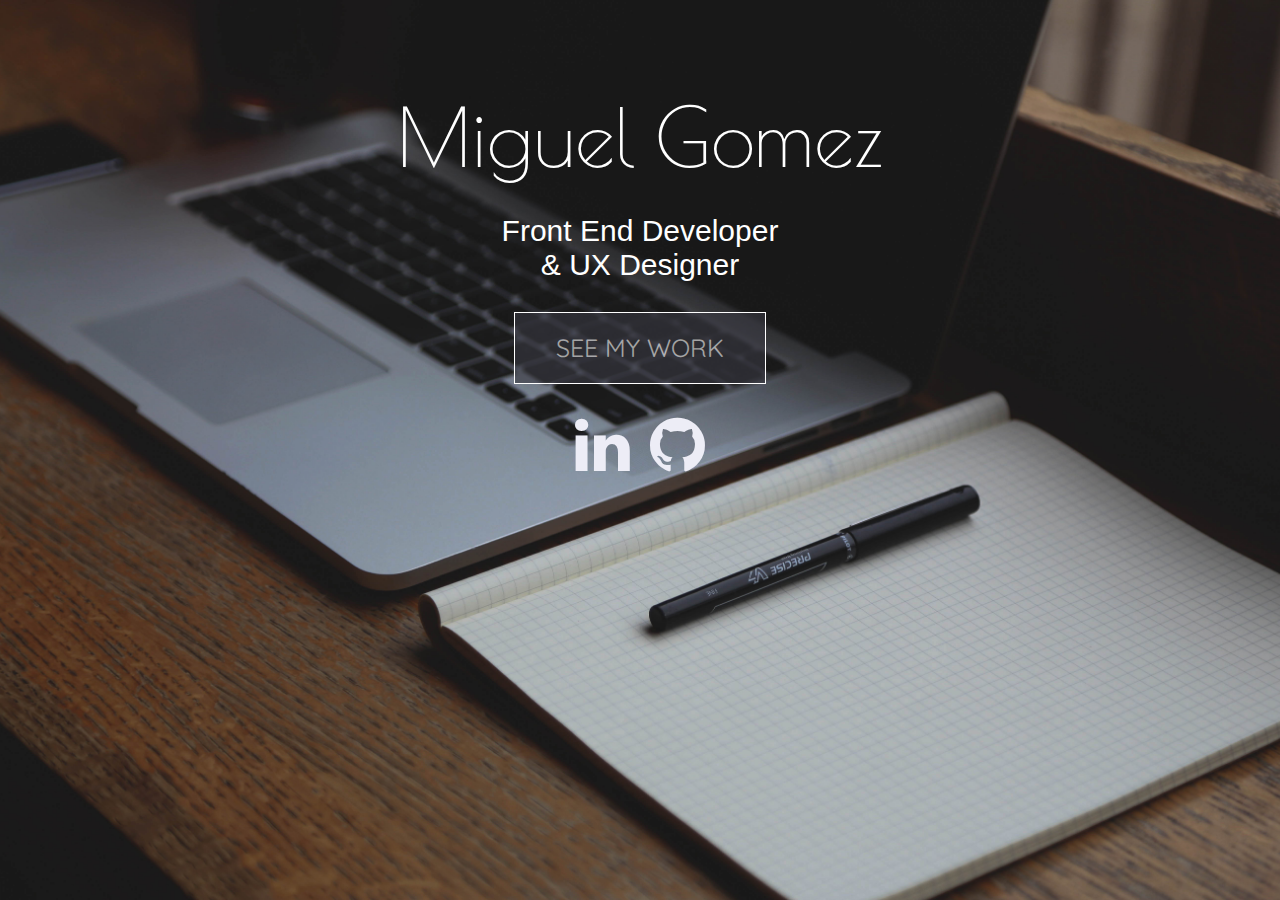
<file: index.html>
<!DOCTYPE html>
<html>
<head>

	<!-- include style sheet with media queries-->
	<link rel="stylesheet" type="text/css" href="./index_style.css">
	<link href='https://fonts.googleapis.com/css?family=Poiret+One' rel='stylesheet' type='text/css'>
	<link href='https://fonts.googleapis.com/css?family=Quicksand' rel='stylesheet' type='text/css'>
	<link rel="stylesheet" href="./font_awesome/css/font-awesome.min.css">
	<meta name="viewport" content="width=device-width, initial-scale=1.0">
	<title>Miguel's Portfolio</title>

	<!-- google -->
	<meta charset="UTF-8">
	<meta name="Description" CONTENT="Miguel Gomez's Portfolio">
	<meta name="keywords" content="Miguel Gomez Uniiculture Front End Developer UX">
	<meta name="author" content="Miguel Gomez">

<script>
  (function(i,s,o,g,r,a,m){i['GoogleAnalyticsObject']=r;i[r]=i[r]||function(){
  (i[r].q=i[r].q||[]).push(arguments)},i[r].l=1*new Date();a=s.createElement(o),
  m=s.getElementsByTagName(o)[0];a.async=1;a.src=g;m.parentNode.insertBefore(a,m)
  })(window,document,'script','https://www.google-analytics.com/analytics.js','ga');

  ga('create', 'UA-72460699-2', 'auto');
  ga('send', 'pageview');

</script>

</head>
<body>

<div id="page">


	<div id="name"> 
		Miguel Gomez 

	</div> <!-- end name-->
	
	<div id="career">
		Front End Developer <br>& UX Designer
	</div> <!-- end career -->

	<div id="work_box">

		<div id="work_box_content">
		
				<a href="./portfolio_v1.html"> SEE MY WORK</a> 
		</div>
	</div>  <!-- end work_box -->


	<div id = "social">
		<div id = "icons">
			<a target="_blank" href="https://www.linkedin.com/in/miguelgomez3">
				<i class="fa fa-linkedin fa-4x"></i>
			</a> &nbsp; &nbsp;		

			<a target="_blank" href="https://github.com/sftechnetwork">
				<i class="fa fa-github fa-4x"></i>
			</a>

		</div>


	</div>

</div>


</body>
</html>
</file>
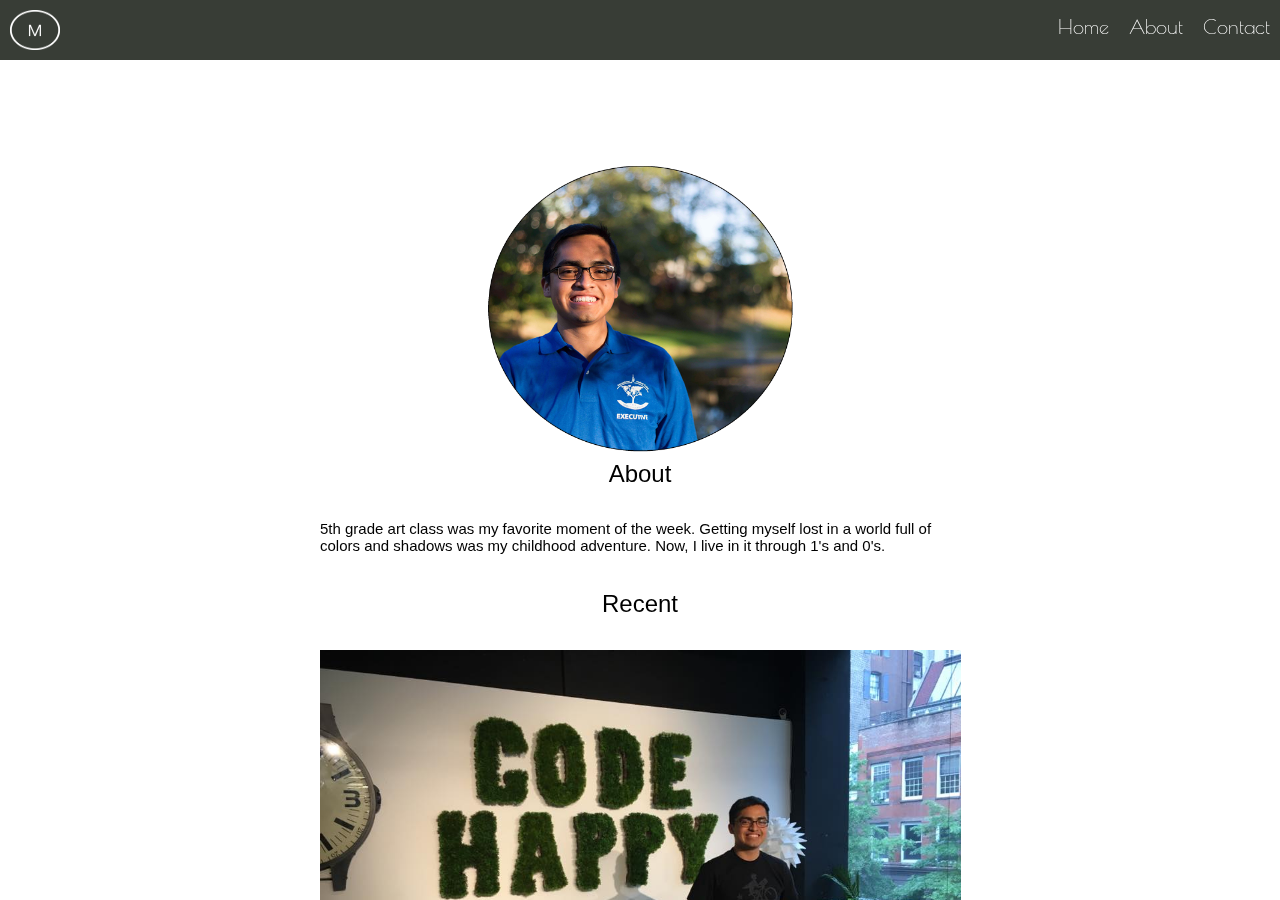
<file: about.html>
<!DOCTYPE html>
<html>
<head>
	<title>About</title>

	<script src="https://ajax.googleapis.com/ajax/libs/jquery/1.12.2/jquery.min.js"></script> <!-- jQuery for the toggle JS fuctionality-->
	<link rel="stylesheet" href="./font_awesome/css/font-awesome.min.css"> <!-- icons -->
	<meta name="viewport" content="width=device-width, initial-scale=1.0">  <!-- mobile friendly -->
	<link rel="stylesheet" type="text/css" href="./style/about_style.css">
	<link href='https://fonts.googleapis.com/css?family=Poiret+One' rel='stylesheet' type='text/css'>

	<!-- google -->
	<meta charset="UTF-8">
	<meta name="Description" CONTENT="Miguel Gomez's Portfolio">
	<meta name="keywords" content="Miguel Gomez Uniiculture Front End Developer UX">
	<meta name="author" content="Miguel Gomez">

<script>
  (function(i,s,o,g,r,a,m){i['GoogleAnalyticsObject']=r;i[r]=i[r]||function(){
  (i[r].q=i[r].q||[]).push(arguments)},i[r].l=1*new Date();a=s.createElement(o),
  m=s.getElementsByTagName(o)[0];a.async=1;a.src=g;m.parentNode.insertBefore(a,m)
  })(window,document,'script','https://www.google-analytics.com/analytics.js','ga');

  ga('create', 'UA-72460699-2', 'auto');
  ga('send', 'pageview');

</script>


</head>
<body>

	<div id = "page">
		<div id="header">

			<a href="./index.html"><img src="./images/logo.png" align="left"></a> 

			<a href="#" id="menu_button">
				<i class="fa fa-bars fa-2x" aria-hidden="true"></i>
			</a>

			<div id= "menu_list">
				<a href="./portfolio_v1.html">Home</a> &nbsp;  &nbsp;
				<a href="./about.html">About</a> &nbsp; &nbsp;
				<a href="./contact.html">Contact</a>
			</div>



		</div> <!-- end header -->

		<div id="menu_detail">
			<ul>
				<li><a href="./portfolio_v1.html">Home</a></li>
				<li><a href="./about.html">About</a></li>
				<li><a href="./contact.html">Contact</a></li>

			</ul>
		</div>  <!-- end menu_detail -->

		<div id= "mobile">
			<div id="box1">
				<img src="./images/me.png" width="641" height="300">
			</div>

			<div id="box2">
				About
			</div>

			<div id="box3">
				<div class="description"> 5th grade art class was my favorite moment of the week. Getting myself lost in a world full of colors and shadows was my childhood adventure. Now, I live in it through 1's and 0's.
				</div>
			</div>



		</div>  <!-- end mobile -->

		<div id="desktop">
			<div id="box1">
				<img src="./images/me.png" width="641" height="300">
			</div>

			<div id="box2">
				About
			</div>

			<div id="box3">
				<div class="description"> 5th grade art class was my favorite moment of the week. Getting myself lost in a world full of colors and shadows was my childhood adventure. Now, I live in it through 1's and 0's.
				</div>
			</div>


		</div> <!-- end desktop -->

		<div id="box4">
			Recent
		</div>

		<div id="box5">
			<img src="./images/recent.jpg" width="641" height="300">
		</div>

		<div id="box6">
			<div class="description"> (June 5, 2016) - Participated in my first ever Hackathon. Came out as part the Winning team of the AngelHack Manhattan, New York 2016! <a href="http://www.hackathon.io/64943">Read more</a>

			</div>
		</div>

		<div id="box7">
			<img src="./images/ohio.jpg" width="641" height="300">
		</div>

		<div id="box8">
			<div class="description"> (April 10, 2016) - Winner of the first-ever Charles J. Ping International Leadership Award for a domestic student. <a href="https://www.ohio.edu/compass/stories/15-16/04/2016-leadership-awards-gala-coverage.cfm?utm_source=Athens+UG+Students+-+Spring+2016&utm_campaign=e9a7dc4780-Compass_Monday%2C+April+11%2C+2016+athens+ug+students&utm_medium=email&utm_term=0_eee6ab0985-e9a7dc4780-41213769">Read more</a>

			</div>
		</div>

		<div id="box9">
			<img src="./images/scripps.jpg" width="641" height="300">
		</div>

		<div id="box10">
			<div class="description"> (March 14, 2016)- Winners of the Diversity Prize ($5,000) for the 2016 Scripps Innovation Challenge. <a href="https://www.ohio.edu/scrippscollege/innovationchallenge/">Read more</a>

			</div>
		</div>


		<div id="box11">
			<img src="./images/startup.jpg" width="641" height="300">
		</div>

		<div id="box12">
			<div class="description"> (October 5, 2015) -  Participated in my first ever Startup Weekend in Athens, OH. Found an amazing team to launch the second verson of Uniiculture. <a href="http://www.ohio-forum.com/2015/10/student-starts-uniiculture-social-platform/">Read more</a>

			</div>
		</div>

		<div id="footer">
			<div id="footer_word"><br>
				A Miguel Gomez production <br>
				&copy; Copyright 2016. All Rights Reserved 

			</div>
			<div id="links">
				<a href="./portfolio_v1.html">Home</a> &nbsp;
				<a href="./about.html">About</a> &nbsp;
				<a href="./contact.html">Contact </a>
			</div>


		</div>  <!-- end footer -->



	</div> <!-- page -->




<script type="text/javascript">
	$(document).ready(function(){
		$("#menu_button").click(function(){
			$("#menu_detail").slideToggle(700);
		});
	});



</script>


</body>
</html>
</file>
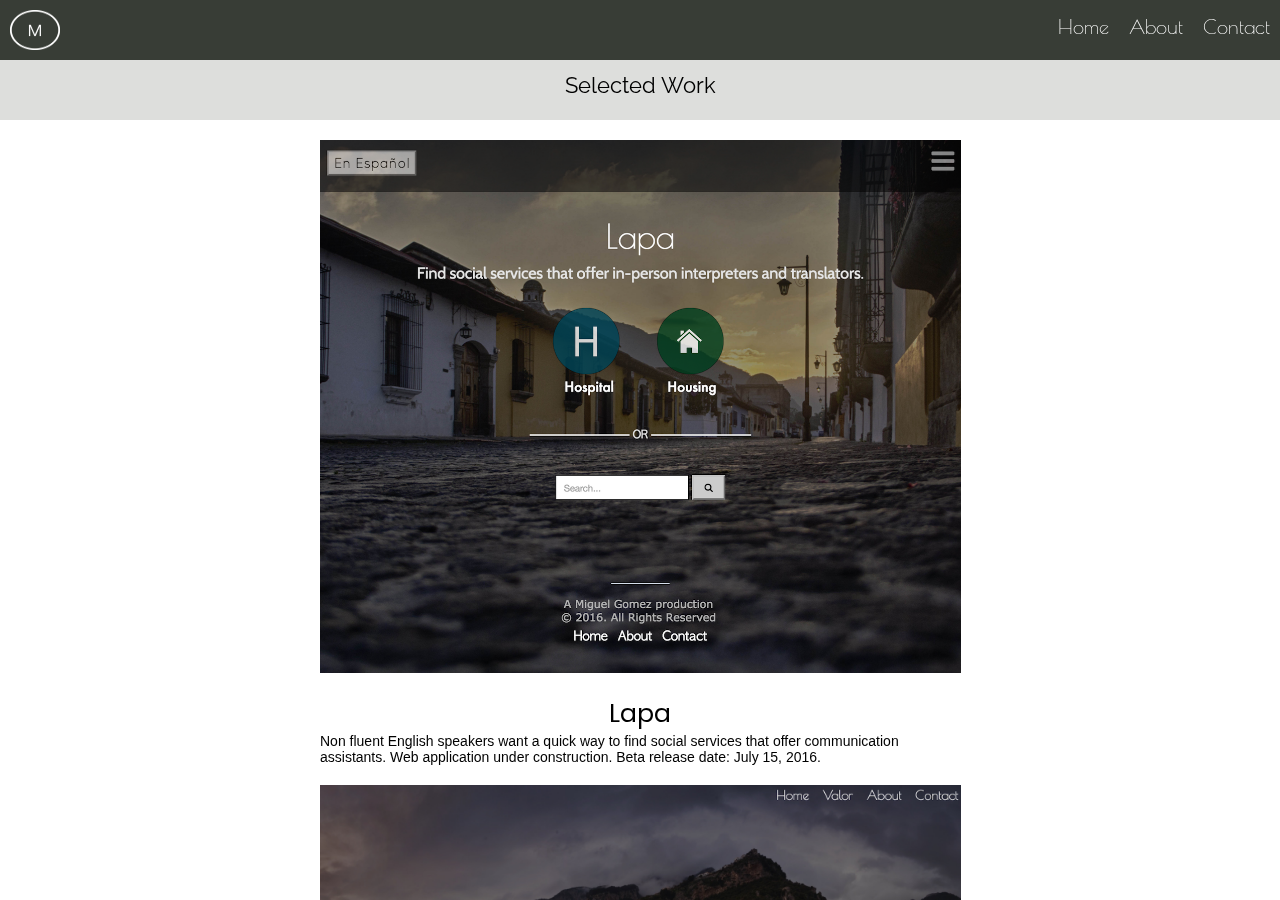
<file: portfolio_v1.html>
<!DOCTYPE html>
<html>
<head>
	
	<script src="https://ajax.googleapis.com/ajax/libs/jquery/1.12.2/jquery.min.js"></script> <!-- jQuery for the toggle JS fuctionality-->
	<link rel="stylesheet" href="./font_awesome/css/font-awesome.min.css"> <!-- icons -->
	<meta name="viewport" content="width=device-width, initial-scale=1.0">  <!-- mobile friendly -->
	<link rel="stylesheet" type="text/css" href="./style/portfolio_v1_style.css">
	<title>Portfolio</title>

<!-- fonts -->
	<link href='https://fonts.googleapis.com/css?family=Raleway' rel='stylesheet' type='text/css'>
	<link href='https://fonts.googleapis.com/css?family=Poppins' rel='stylesheet' type='text/css'>
	<link href='https://fonts.googleapis.com/css?family=Poiret+One' rel='stylesheet' type='text/css'>
	<!-- google -->
	<meta charset="UTF-8">
	<meta name="Description" CONTENT="Miguel Gomez's Portfolio">
	<meta name="keywords" content="Miguel Gomez Uniiculture Front End Developer UX">
	<meta name="author" content="Miguel Gomez">

<script>
  (function(i,s,o,g,r,a,m){i['GoogleAnalyticsObject']=r;i[r]=i[r]||function(){
  (i[r].q=i[r].q||[]).push(arguments)},i[r].l=1*new Date();a=s.createElement(o),
  m=s.getElementsByTagName(o)[0];a.async=1;a.src=g;m.parentNode.insertBefore(a,m)
  })(window,document,'script','https://www.google-analytics.com/analytics.js','ga');

  ga('create', 'UA-72460699-2', 'auto');
  ga('send', 'pageview');

</script>

</head>
<body>

	<div id = "page">


		<div id="header">

			
			<a href="./index"><img src="./images/logo.png" align="left"></a> 

			<a href="#" id="menu_button">
				<i class="fa fa-bars fa-2x" aria-hidden="true"></i>
			</a>

			<div id= "menu_list">
				<a href="./portfolio_v1.html">Home</a> &nbsp;  &nbsp;
				<a href="./about.html">About</a> &nbsp; &nbsp;
				<a href="./contact.html">Contact</a>
			</div>

		</div> <!-- end header-->


		<div id="menu_detail">
			<ul>
				<li><a href="./portfolio_v1.html">Home</a></li>
				<li><a href="./about.html">About</a></li>
				<li><a href="./contact.html">Contact</a></li>

			</ul>
		</div>  <!-- end menu_detail -->


		<div id= "box1">
			<div id="box1_word">
				Selected Work

			</div>
		</div> <!--end box1 -->

		


		<div id= "community_app">
			<a href="https://www.behance.net/gallery/40222681/Community-App">
				<img src="./images/app.png" width="641" height="350">
			</a>
		</div> <!-- end community_app -->

		<div id="community_app_box">
			<div class="title"> Lapa
			</div>

			<div class="detail_word"> 
			   Non fluent English speakers want a quick way to find social services that offer communication assistants. Web application under construction. Beta release date: July 15, 2016.

			</div>

		</div> <!-- end community_app_box -->




		<div id="box2">
			<a href="https://www.uniiculture.xyz/"><img src="./images/uniic.png" width="641" height="350"></a>

		</div> <!-- end box2 -->

		<div id="box3">
			<div class="title">Uniiculture.xyz
			</div>

			
			<div class="detail_word"> A web application to provide free on demand translation service to immigrants and permanent residents in Athens, OH and Manassas, VA.

			</div>
			

		</div>

		<div id="box4">
			 <a href="https://www.ohio.edu/internationalweek/"><img src="./images/i_week.png" width="641" height="350"></a>  
		</div>

		<div id="box5">
			<div class="title">International Week 2016
			</div>
			<div class="detail_word"> The official website for International Week. This week marks a celebration of different cultures and languages within the university and wider Athens communities.

			</div>
		</div>

		<div id="box6">
			<img src="./images/i_week_poster.jpg" width="641" height="400">

		</div>

		<div id ="box7">
			<div class="title">International Week Poster 
			</div>
			<div class="detail_word"> The 2016 theme for I-Week was "A Promise With No Boundaries". Over the course of this week, the international community promised to strive for unity and cultural understanding in the face of adversity.

			</div>		
		</div>

		<div id="box8">
			<img src="./images/i_w.jpg" width="641" height="400">

		</div>

		<div id= "box9">
			<div class="title"> International Women's Day Poster
			</div>
			<div class="detail_word"> Purple, green and white are the official International Women's day colors. The birds & the Earth represent the exploration of everyone's imagination and creativity.

			</div>	
		</div>

		<div id="box10">
		<img src="./images/elimes.png" width="641" height="400">
		</div>

		<div id="box11">
			<div class="title"> ELIMES'S Logo 
			</div>
			<div class="detail_word"> Elimes is a startup high-end fashion clothing line, based in Nigeria. The co-founders requested a logo that demonstrates the authenticity of their designs as well as the culture of Nigeria. Red, yellow, and green are colors that represent Pan-Africanist cultural expressions.

			</div>	
		</div>


		<div id="footer">
			<div id="footer_word"><br>
				A Miguel Gomez production <br>
				&copy; Copyright 2016. All Rights Reserved <br>
			</div>

			<div id="links">
				<a href="./portfolio_v1.html">Home</a> &nbsp;
				<a href="./about.html">About</a> &nbsp;
				<a href="./contact.html">Contact </a>
			</div>


		</div>  <!-- end footer -->



	</div>  <!-- end page -->



	






<script type="text/javascript">
	$(document).ready(function(){
		$("#menu_button").click(function(){
			$("#menu_detail").slideToggle(700);
		});
	});



</script>


</body>
</html>
</file>
<file: index_style.css>
/* Don't need a media querie bc css properties align with layout of sizes. */
	html { 
  		background: url(./images/contact.jpg) no-repeat center center fixed; 
  		-webkit-background-size: cover;
  		-moz-background-size: cover;
  		-o-background-size: cover;
  		background-size: cover;
	}

	
	#page{
		width: 100%;
		height: 80%;

 		margin: auto;
  		position: absolute;
  		top: 0; left: 0; bottom: 0; right: 0;

	}

	#name{
		/* margin-top: 700px;  */
		text-align: center;
		color: white;
		font-family: 'Poiret One', cursive;
		font-size: 80px;
	}



	#work_box{

		margin-top: 30px;
		border-style: solid;
		border-width: 0px;
		color: white;
	}

	#work_box_content{
		
		margin: auto;
		border-style: solid;
		border-width: 1px;
		width: 250px;
		height: 70px;
		font-family: 'Quicksand', sans-serif;
	}


	#work_box_content a{
		display: block;
		width: 250px;
	  	height: 70px;
  		line-height: 70px; /* work with only one single piece of text */
		font-size: 25px;
		margin-left: auto;
		margin-right: auto;
		background-color: #393942;  
		color: white;
		text-align: center;
		text-decoration: none;
		opacity: 0.6;

		
	
	}

	#work_box_content a:hover{
		background: #191a35;
		text-decoration: none;
	}

	#social{
		margin-top: 30px;
		width: 100%;
		height: 100px;
		border-style: solid;
		border-width: 0px;
		color: white;
	}

	#icons{
		text-align: center;
	}

	#icons a:link{
		text-decoration: none;
		color: #ededf6;
	}

	#icons a:visited{
		text-decoration: none;
		color: #ededf6;
	}

	#icons a:hover{
		text-decoration: none;
		color: grey;
	}

@media screen  and (min-width: 320px){

	#career{
		width: 90%;
		margin: auto;
		margin-top: 30px;
		text-align: center;
		color: white;
		font-family: 'Avant Garde', Avantgarde, 'Century Gothic', CenturyGothic, AppleGothic, sans-serif;
		font-size: 20px;
		font-style: normal;
		font-variant: normal;
		font-weight: 500;

		
	}

}

@media screen  and (min-width: 641px){
	#career{
		width: 90%;
		margin: auto;
		margin-top: 30px;
		text-align: center;
		color: white;
		font-family: 'Avant Garde', Avantgarde, 'Century Gothic', CenturyGothic, AppleGothic, sans-serif;
		font-size: 30px;
		font-style: normal;
		font-variant: normal;
		font-weight: 500;

		
	}	
}
</file>
<file: style/about_style.css>
#menu_detail{
    display: none;
}

#links a{
    color: grey;
}

/* Smartphones */
@media screen  and (min-width: 320px)  {

    #page{
    	overflow: scroll;
    	height: 100%;
    	padding: 0;
    	margin:0;
    	top:0;
    	left:0;
    	position: fixed; /* covers the whole screen */ /*Will make the menu stat on top of the screen as you scroll down */
    	width: 100%;
    }




    #header{
	background-color: #383d36;
	border-width: 0px;
	border-style: solid;
	text-align: right;
	height: 60px;

	
	}


    #menu_button {
            text-decoration: none;
            color:white;
    }

    #menu_button:hover{
        color: grey;
    }

    #menu_list{
        display: none;
    }

	#header img{
		width: 50px;
		height: 40px;
		margin-left: 10px;
		margin-top: 10px;

	}

	#header i{
		margin-right: 15px;  /* menu bard */
		margin-top: 14px;
	}


    #menu_detail{
    background: #14292e;
    

    }

    #menu_detail ul{
        list-style: none;
        text-align: center;
        margin: 0;
        padding: 0;
    }

    #menu_detail ul li{ /* words inside toggleeffect */
        font-size: 14px;
        letter-spacing: 2px;
        padding: 15px 0;
        text-transform: uppercase;

    }

    #menu_detail ul li:hover{
        background: #234851;
    }

    #menu_detail a{
        text-decoration: none;
        color: white;
    }

    #box1{
    	border-width: 0px;
    	border-style: solid;
   
    }

    #box1 img{
    	max-width: 100%;
    	height: auto;
    }

    #box2{
    	text-align: center;
    	font-size: 24px;
		font-family: Futura, "Trebuchet MS", Arial, sans-serif;
		font-style: normal;
		font-variant: normal;
		font-weight: 500;
		height: 50px;
    }

    #box3{
    	border-width: 0px;
    	border-style: solid;
		
		
    }

    .description{
    	margin-left: 15px;
    	margin-right: 10px;
    	margin-top: 10px;

    	font-family: "Century Gothic", CenturyGothic, AppleGothic, sans-serif;
    	font-size: 14px;
    	font-style: normal;
    	font-variant: normal;
    	font-weight: 400;
    	height: 70px;

    }

    .description a{
    	color: #273874;
    }

    .description a:active{
    	color: purple;
    }



    #box4{
     	text-align: center;
    	font-size: 24px;
		font-family: Futura, "Trebuchet MS", Arial, sans-serif;
		font-style: normal;
		font-variant: normal;
		font-weight: 500; 
		height: 60px;  	
    }

    #box5 img{
    	max-width: 100%;
    	height: auto;
    }

    #box6 {
    	margin-top: 20px;
    	height: 80px;
    }

    #box7 img{
    	max-width: 100%;
    	height: auto;
    }

    #box8{
    	height: 80px;
    	margin-top: 20px;
    }

    #box9 img{
    	max-width: 100%;
    	height: auto;
    }

    #box10{
    	height: 80px;
    	margin-top: 20px;
    }

    #box11 img{
    	max-width: 100%;
    	height: auto;
    }


    #box12 {
    	height: 80px;
    	margin-top: 20px;
    }

    #desktop{
    	display: none;
    }

    #footer{
        height: 90px;
        text-align: center;
        background-color: #383d36;
        color: white;
        font-family: 'Raleway', sans-serif;

    }



} /* end min-width: 320px */



@media screen  and (min-width: 641px){
    #menu_button{ 
        display: none; /* hides the top right button */
    }
    #menu_detail{
        display: none;
    }

    #mobile{
    	display: none;
    }

    #menu_list{
        display: inline;
    }

    #desktop{
    	display: inline;
    }

    #page{
    	overflow: scroll;
    	height: 100%;
    	padding: 0;
    	margin:0;
    	top:0;
    	left:0;
    	position: fixed; /* covers the whole screen */ /*Will make the menu stat on top of the screen as you scroll down */
    	width: 100%;
    }




    #header{
	background-color: #383d36;
	border-width: 0px;
	border-style: solid;
	text-align: right;
	height: 60px;

	
	}

	#header img{
		width: 50px;
		height: 40px;
		margin-left: 10px;
		margin-top: 10px;

	}


    #menu_list {
        float: right;
        font-family: 'Poiret One', cursive;
        font-size: 20px;

        margin-top: 15px;
        margin-right: 10px;  
    }

    #menu_list a{
        text-decoration: none;
        color: white;
        position: relative;
    }


    #menu_list a:after{
        content: '';
        position: absolute;
        bottom: 0;
        left: 0;
        width: 0%;
        border-bottom: 2px solid #e9e9e9;
        transition: 0.4s;
        -webkit-transition: 0.4s;
        -moz-transition: 0.4s;
        -o-transition: 0.4s;

    }

    #menu_list a:hover:after{
        width: 100%;
    }


    #box1{
    	border-width: 0px;
    	border-style: solid;
    	text-align: center;
    	height: 400px;

    }

    #box1 img{
    	max-width: 100%;
    	height: auto;
    }

    #box2{
    	text-align: center;
    	font-size: 24px;
		font-family: Futura, "Trebuchet MS", Arial, sans-serif;
		font-style: normal;
		font-variant: normal;
		font-weight: 500;
		height: 50px;
    }



    .description{
    	width: 50%;  /*make the text in the center */
    	margin: auto;
    	margin-top: 10px;

    	font-family: "Century Gothic", CenturyGothic, AppleGothic, sans-serif;
    	font-size: 15px;
    	font-style: normal;
    	font-variant: normal;
    	font-weight: 400;
    	height: 70px;

    }

    .description a{
    	color: #273874;
    }

    .description a:active{
    	color: purple;
    }

    #box4{
     	text-align: center;
    	font-size: 24px;
		font-family: Futura, "Trebuchet MS", Arial, sans-serif;
		font-style: normal;
		font-variant: normal;
		font-weight: 500; 
		height: 60px;  	
    }

    #box5{
    	text-align: center;
    }

    #box6 {
    	margin-top: 20px;
    	height: 80px;
    }

    #box7{
    	text-align: center;
    }

    #box8{
    	height: 80px;
    	margin-top: 20px;
    }

    #box9{
		text-align: center;
    }

    #box10{
    	height: 80px;
    	margin-top: 20px;
    }

    #box11{
		text-align: center;
    }


    #box12 {
    	height: 80px;
    	margin-top: 20px;
    }


    #footer{
        height: 90px;
        text-align: center;
        background-color: #383d36;
        color: white;
        font-family: 'Raleway', sans-serif;

    }


}
</file>
<file: style/portfolio_v1_style.css>
#menu_detail{
    display: none;
}

#links a{
    color: grey;
}



/* Smartphones */
@media screen and (orientation:portrait) and (min-width: 320px)  {

    #page{
    	overflow: scroll;
    	height: 100%;
    	padding: 0;
    	margin:0;
    	top:0;
    	left:0;
    	position: fixed; /* covers the whole screen */ /*Will make the menu stat on top of the screen as you scroll down */
    	width: 100%;
    }




    #header{
	background-color: #383d36;
	border-width: 0px;
	border-style: solid;
	text-align: right;
	height: 60px;

	
	}


    #menu_button {
            text-decoration: none;
            color:white;
    }

    #menu_button:hover{
        color: grey;
    }

    #menu_list{
        display: none;
    }

	#header img{
		width: 50px;
		height: 40px;
		margin-left: 10px;
		margin-top: 10px;

	}

	#header i{
		margin-right: 15px;  /* menu bard */
		margin-top: 14px;
	}


    #menu_detail{
    background: #14292e;
    

    }

    #menu_detail ul{
        list-style: none;
        text-align: center;
        margin: 0;
        padding: 0;
    }

    #menu_detail ul li{ /* words inside toggleeffect */
        font-size: 14px;
        letter-spacing: 2px;
        padding: 15px 0;
        text-transform: uppercase;

    }

    #menu_detail ul li:hover{
        background: #234851;
    }

    #menu_detail a{
        text-decoration: none;
        color: white;
    }




    #box1{
        font-family: 'Raleway', sans-serif;
        font-size: 22px;
        background: #dddedc;
        height: 60px;
        text-align: center;

    }

    #box1_word{
        line-height: 50px;
        vertical-align: middle;
    }

    #community_app img{ 
        max-width: 100%;
        height: auto;
    }

    #box2{
      /*link to uniiculture.xyz */
        margin-top: 20px;
        border-style: solid;
        border-width: 0px;

        /*note: don't give the box a height */
         
    }

    #box2 img{
        max-width: 100%;
        height: auto;
    }


    #box3{
        
        height: 130px;
        background: white;
    }


    .title{
        margin-top: 18px;
        text-align: center;
        font-family: 'Poppins', sans-serif;
        font-size: 25px;
    }



    .detail_word{
    font-family: "Century Gothic", CenturyGothic, AppleGothic, sans-serif;
    font-size: 14px;
    font-style: normal;
    font-variant: normal;
    font-weight: 400;
    width: 95%;
    margin: auto;
    
    
    }

    #box4{

        /* don't give box4 height */
    }

    #box4 img{
        max-width: 100%;
        height: auto;
    }

    #box5 {
        height: 130px;
    }

    #box6 {

        /* don't give box6 height */
    }

    #box6 img{
        max-width: 100%;
        height: auto;
    }

    #box7{
        height: 130px;
    }

    #box8 img{
        max-width: 100%;
        height: auto;
    }

    #box9{
        height: 170px;
    }

    #box10 img{
        max-width: 100%;
        height: auto;
    }



    #box11{
        height: 150px;
    }

    #footer{
        height: 90px;
        text-align: center;
        background-color: #383d36;
        color: white;
        font-family: 'Raleway', sans-serif;

    }
} /* end min-width: 320px */



/* Portrait tablets */
@media screen and (min-width: 481px) {
    #page{
        overflow: scroll;
        height: 100%;
        padding: 0;
        margin:0;
        top:0;
        left:0;
        position: fixed; /* covers the whole screen */ /*Will make the menu stat on top of the screen as you scroll down */
        width: 100%;
    }




    #header{
    background-color: #383d36;
    border-width: 0px;
    border-style: solid;
    text-align: right;
    height: 60px;

    
    }


    #menu_button {
            text-decoration: none;
            color:white;
    }

    #menu_button:hover{
        color: grey;
    }

    #menu_list{
        display: none;
    }

    #header img{
        width: 50px;
        height: 40px;
        margin-left: 10px;
        margin-top: 10px;

    }

    #header i{
        margin-right: 15px;  /* menu bard */
        margin-top: 14px;
    }


    #menu_detail{
    background: #14292e;
    

    }

    #menu_detail ul{
        list-style: none;
        text-align: center;
        margin: 0;
        padding: 0;
    }

    #menu_detail ul li{ /* words inside toggleeffect */
        font-size: 14px;
        letter-spacing: 2px;
        padding: 15px 0;
        text-transform: uppercase;

    }

    #menu_detail ul li:hover{
        background: #234851;
    }

    #menu_detail a{
        text-decoration: none;
        color: white;
    }




    #box1{
        font-family: 'Raleway', sans-serif;
        font-size: 22px;
        background: #dddedc;
        height: 60px;
        text-align: center;

    }

    #box1_word{
        line-height: 50px;
        vertical-align: middle;
    }

    #community_app img{ 
        max-width: 100%;
        height: auto;
    }

    #box2{  /*link to uniiculture.xyz */
        margin-top: 20px;
        border-style: solid;
        border-width: 0px;

        /*note: don't give the box a height */
         
    }

    #box2 img{
        max-width: 100%;
        height: auto;
    }


    #box3{
        
        height: 130px;
        background: white;
    }


    .title{
        margin-top: 18px;
        text-align: center;
        font-family: 'Poppins', sans-serif;
        font-size: 25px;
    }

    .detail_word{
    font-family: "Century Gothic", CenturyGothic, AppleGothic, sans-serif;
    font-size: 14px;
    font-style: normal;
    font-variant: normal;
    font-weight: 400;
    width: 95%;
    margin: auto;
    
    
    }

    #box4{

        /* don't give box4 height */
    }

    #box4 img{
        max-width: 100%;
        height: auto;
    }

    #box5 {
        height: 130px;
    }

    #box6 {

        /* don't give box6 height */
    }

    #box6 img{
        max-width: 100%;
        height: auto;
    }

    #box7{
        height: 130px;
    }

    #box8 img{
        max-width: 100%;
        height: auto;
    }

    #box9{
        height: 130px;
    }

    #box10 img{
        max-width: 100%;
        height: auto;
    }



    #box11{
        height: 150px;
    }

    #footer{
        height: 90px;
        text-align: center;
        background-color: #383d36;
        color: white;
        font-family: 'Raleway', sans-serif;

    }
    

} /* end min-width: 481px */


/* Portrait iPad */
@media screen and (min-width: 641px) {

    #page{
        overflow: scroll;
        height: 100%;
        padding: 0;
        margin:0;
        top:0;
        left:0;
        position: fixed; /* covers the whole screen */ /*Will make the menu stat on top of the screen as you scroll down */
        width: 100%;
    }




    #header{
    background-color: #383d36;
    border-width: 0px;
    border-style: solid;
    text-align: right;
    height: 60px;    
    }


    #menu_button {
            text-decoration: none;
            color:white;
    }

    #menu_button:hover{
        color: grey;
    }

    #menu_list{
        display: none;
    }

    #header img{
        width: 50px;
        height: 40px;
        margin-left: 10px;
        margin-top: 10px;

    }

    #header i{
        margin-right: 15px;  /* menu bard */
        margin-top: 14px;
    }


    #menu_detail{
    background: #14292e;
    

    }

    #menu_detail ul{
        list-style: none;
        text-align: center;
        margin: 0;
        padding: 0;
    }

    #menu_detail ul li{ /* words inside toggleeffect */
        font-size: 14px;
        letter-spacing: 2px;
        padding: 15px 0;
        text-transform: uppercase;

    }

    #menu_detail ul li:hover{
        background: #234851;
    }

    #menu_detail a{
        text-decoration: none;
        color: white;
    }


    #box1{
        font-family: 'Raleway', sans-serif;
        font-size: 22px;
        background: #dddedc;
        height: 60px;
        text-align: center;

    }


    #box1_word{
        line-height: 50px;
        vertical-align: middle;
    }

    #community_app { 
        text-align: center;
        margin-top: 20px;
    }


    #box2{  /*link to uniiculture.xyz */
        margin-top: 20px;
        border-style: solid;
        border-width: 0px;
        text-align: center;
        margin-top: 20px;

        /*note: don't give the box a height */
         
    }

   #box3{
        
        height: 130px;
        background: white;
    }


    .title{
        margin-top: 18px;
        text-align: center;
        font-family: 'Poppins', sans-serif;
        font-size: 25px;
    }



    .detail_word{
    font-family: "Century Gothic", CenturyGothic, AppleGothic, sans-serif;
    font-size: 14px;
    font-style: normal;
    font-variant: normal;
    font-weight: 400;
    width: 70%;
    margin: auto;
    
    }
    #box4{
         text-align: center;
        /* don't give box4 height */
    }


    #box5 {
        height: 130px;
    }

    #box6 {
        text-align: center;
        /* don't give box6 height */
    }



    #box7{
        height: 130px;
    }

    #box8 {
        text-align: center;
    }

    #box9{
        height: 130px;
    }

    #box10 {
        text-align: center;
    }


    #box11{
        height: 150px;
    }

    #footer{
        height: 90px;
        text-align: center;
        background-color: #383d36;
        color: white;
        font-family: 'Raleway', sans-serif;

    }



} /* end min-width: 641px */












/* header will change */
@media screen and (min-width: 1025px){

    #menu_button{ 
        display: none; /* hides the top right button */
    }
    #menu_detail{
        display: none;
    }

    #menu_list{
        display: inline;
    }


    #page{
        overflow: scroll;
        height: 100%;
        padding: 0;
        margin:0;
        top:0;
        left:0;
        position: fixed; /* covers the whole screen */ /*Will make the menu stat on top of the screen as you scroll down */
        width: 100%;
    }




    #header{
    background-color: #383d36;
    border-width: 0px;
    border-style: solid;
    text-align: right;
    height: 60px;    
    }

    #header img{
        width: 50px;
        height: 40px;
        margin-left: 10px;
        margin-top: 10px;

    }

    #menu_list {
        float: right;
        font-family: 'Poiret One', cursive;
        font-size: 20px;

        margin-top: 15px;
        margin-right: 10px;  
    }

    #menu_list a{
        text-decoration: none;
        color: white;
        position: relative;
    }


    #menu_list a:after{
        content: '';
        position: absolute;
        bottom: 0;
        left: 0;
        width: 0%;
        border-bottom: 2px solid #e9e9e9;
        transition: 0.4s;
        -webkit-transition: 0.4s;
        -moz-transition: 0.4s;
        -o-transition: 0.4s;

    }

    #menu_list a:hover:after{
        width: 100%;
    }



    #box1{
        font-family: 'Raleway', sans-serif;
        font-size: 22px;
        background: #dddedc;
        height: 60px;
        text-align: center;

    }

    #box1_word{
        line-height: 50px;
        vertical-align: middle;
    }

    #community_app { 
        text-align: center;
        margin-top: 20px;
    }


    #box2{  /*link to uniiculture.xyz */
        margin-top: 20px;
        border-style: solid;
        border-width: 0px;
        text-align: center;
        margin-top: 20px;

        /*note: don't give the box a height */
         
    }

   #box3{
        
        height: 130px;
        background: white;
    }


    .title{
        margin-top: 18px;
        text-align: center;
        font-family: 'Poppins', sans-serif;
        font-size: 25px;
    }



    .detail_word{
    font-family: "Century Gothic", CenturyGothic, AppleGothic, sans-serif;
    font-size: 14px;
    font-style: normal;
    font-variant: normal;
    font-weight: 400;
    
    margin: auto;
    width: 50%;
    
    }
    #box4{
         text-align: center;
        /* don't give box4 height */
    }


    #box5 {
        height: 130px;
    }

    #box6 {
        text-align: center;
        /* don't give box6 height */
    }



    #box7{
        height: 130px;
    }

    #box8 {
        text-align: center;
    }

    #box9{
        height: 130px;
    }

    #box10 {
        text-align: center;
    }


    #box11{
        height: 150px;
    }

    #footer{
        height: 90px;
        text-align: center;
        background-color: #383d36;
        color: white;
        font-family: 'Raleway', sans-serif;

    }



} /* end 1025px media */
</file>
